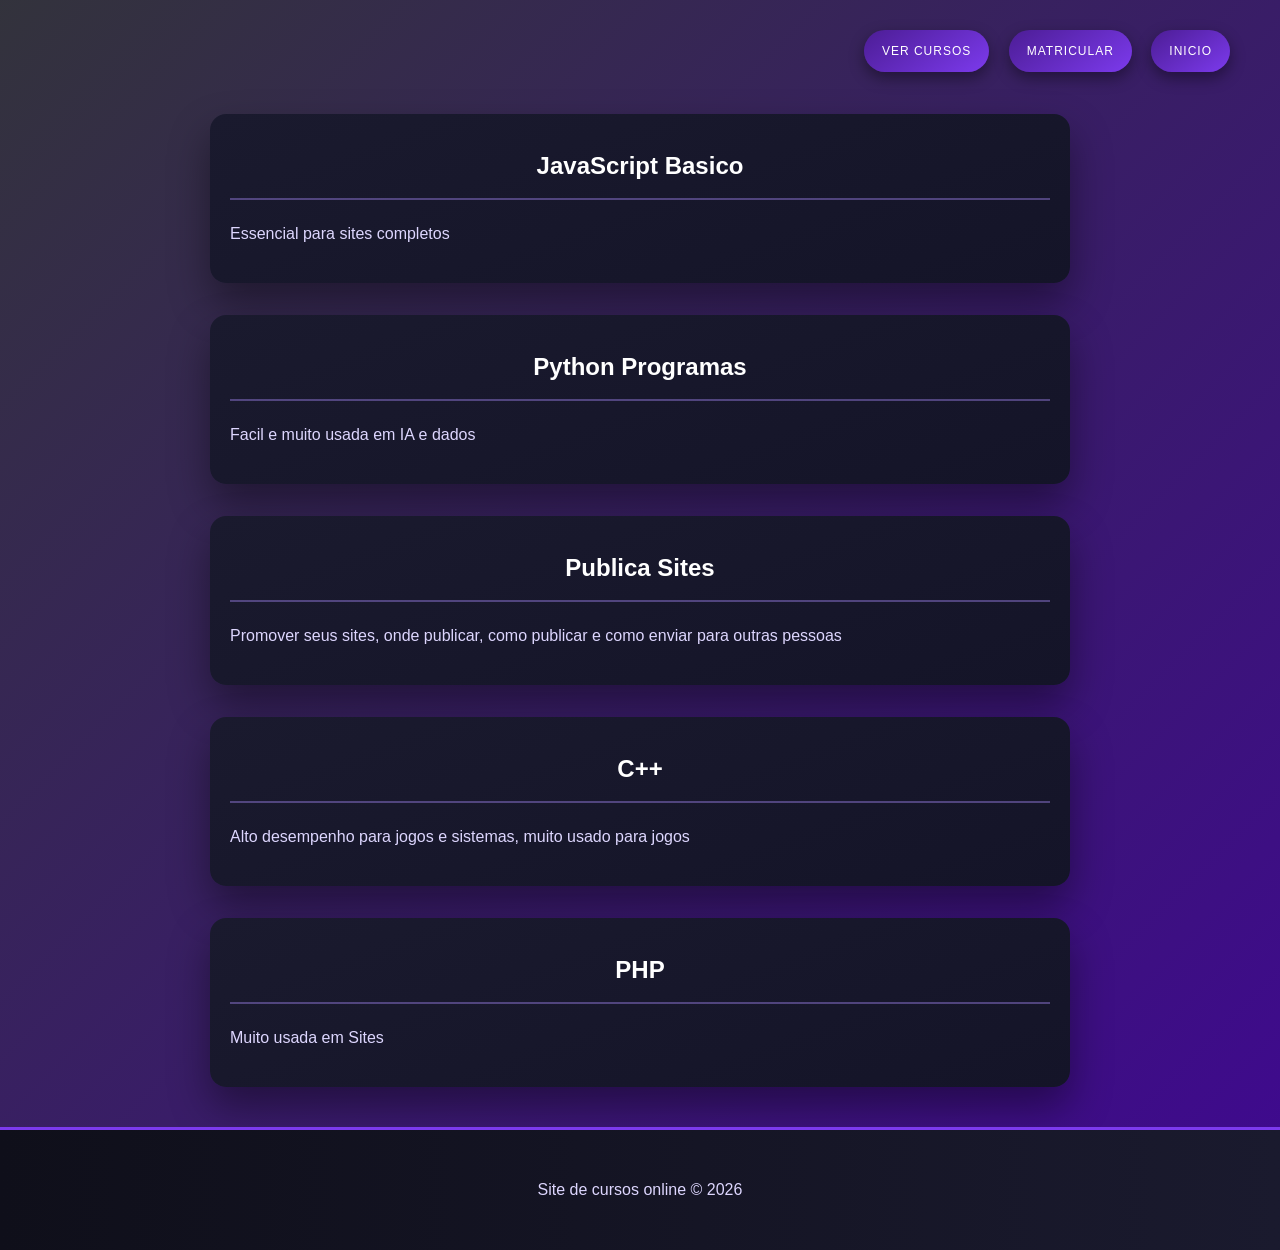
<file: embreve.html>
<!DOCTYPE html>
<html lang="pt-BR">

<head>
    <meta charset="UTF-8">

    <title>Em Breve</title>
    <link rel="stylesheet" href="/styles.css/embreve.css">
</head>

<body>
    <header class="hero">
        <nav>
            <ul>
                <li><a href="pagina.html">Ver cursos</a></li>
                <li><a href="matriculas.html">Matricular</a></li>
                <li><a href="index.html">Inicio</a></li>
            </ul>
        </nav>

    </header>

    <main class="box">
        <section>

            <article>
                <h2>JavaScript Basico</h2>
                <p>
                    Essencial para sites completos
                </p>
            </article>

            <article>
                <h2>Python Programas</h2>
                <p>
                    Facil e muito usada em IA e dados
                </p>
            </article>

            <article>
                <h2>Publica Sites</h2>
                <p>
                    Promover seus sites, onde publicar, como publicar e como enviar para outras pessoas
                </p>
            </article>

            <article>
                <h2>C++</h2>
                <p>
                    Alto desempenho para jogos e sistemas, muito usado para jogos
                </p>
            </article>

            <article>
                <h2>PHP</h2>
                <p>
                    Muito usada em Sites
                </p>
            </article>

    </main>

    <footer class="footer">
        <p>
            Site de cursos online © 2026
        </p>
    </footer>

</body>

</html>
</file>
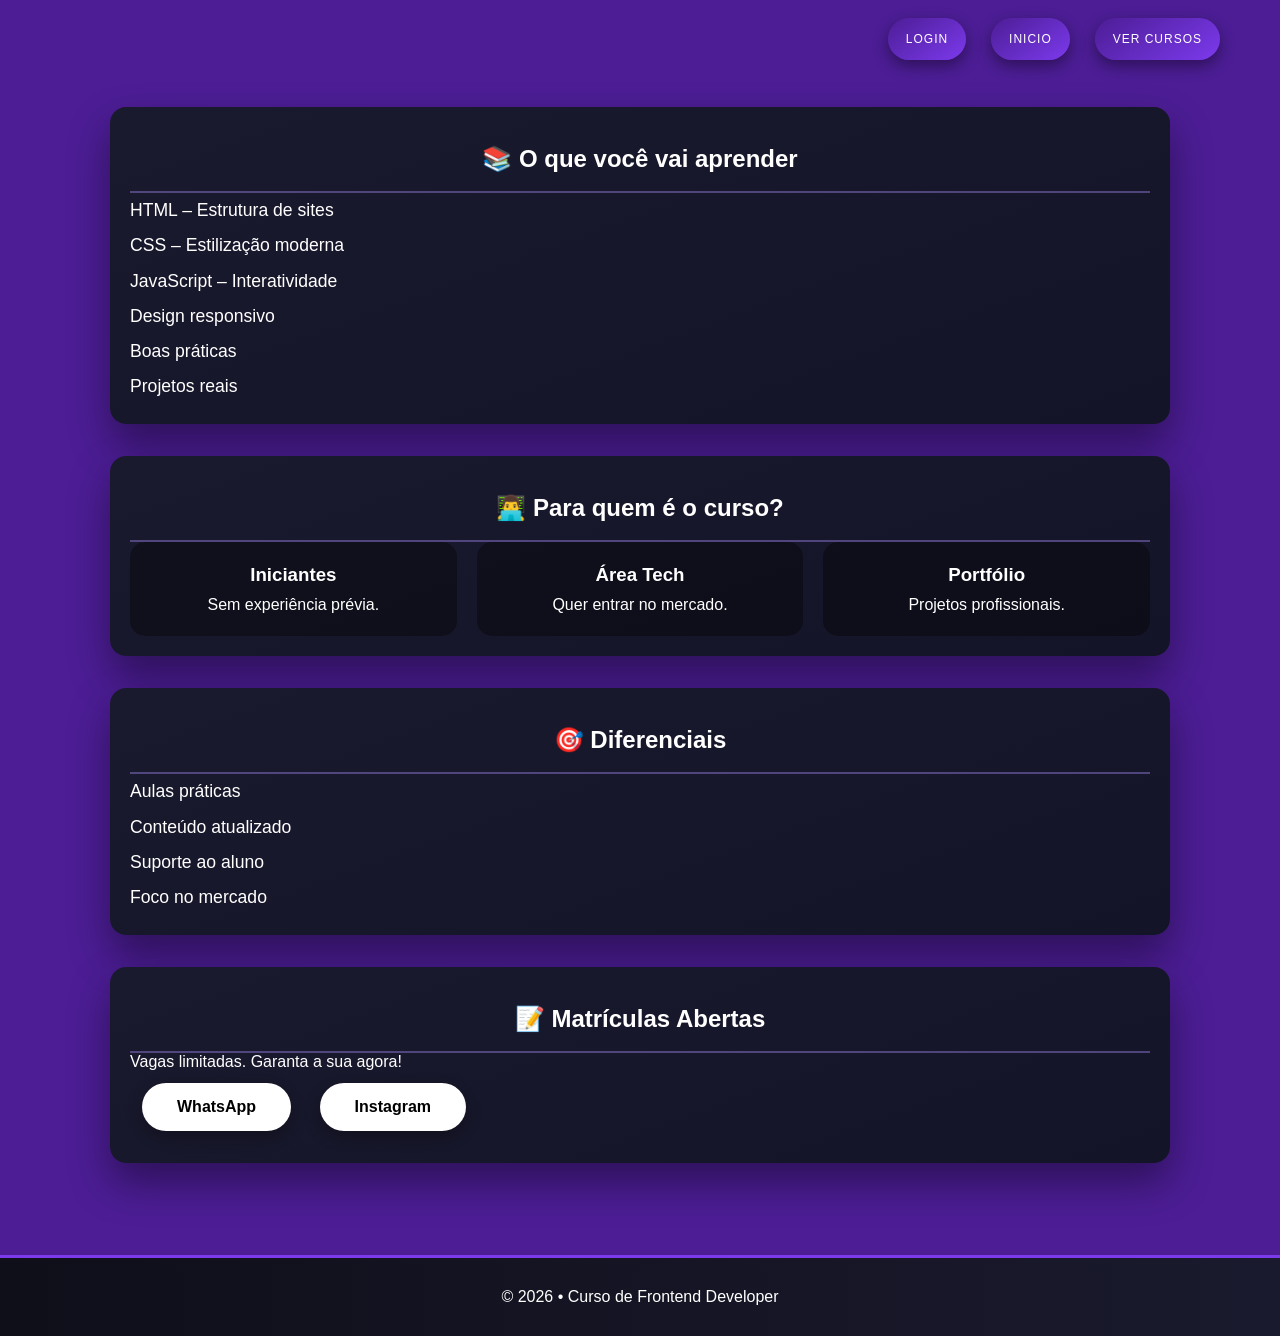
<file: matriculas.html>
<!DOCTYPE html>
<html lang="pt-BR">

<head>
    <meta charset="UTF-8">
    <title>Curso de Frontend - Matrículas</title>
    <link rel="stylesheet" href="/styles.css/stylemtcls.css">
</head>

<body>

    <header class="hero">

        <nav>
            <ul>
                <li><a href="paginalogin.html">Login</a></li>
                <li><a href="index.html">Inicio</a></li>
                <li><a href="pagina.html">Ver Cursos</a></li>
            </ul>
        </nav>
        
    </header>

    <main>

        <section>
            <h2>📚 O que você vai aprender</h2>
            <ul>
                <li>HTML – Estrutura de sites</li>
                <li>CSS – Estilização moderna</li>
                <li>JavaScript – Interatividade</li>
                <li>Design responsivo</li>
                <li>Boas práticas</li>
                <li>Projetos reais</li>
            </ul>
        </section>

        <section>
            <h2>👨‍💻 Para quem é o curso?</h2>
            <div class="cards">
                <div class="card">
                    <h3>Iniciantes</h3>
                    <p>Sem experiência prévia.</p>
                </div>
                <div class="card">
                    <h3>Área Tech</h3>
                    <p>Quer entrar no mercado.</p>
                </div>
                <div class="card">
                    <h3>Portfólio</h3>
                    <p>Projetos profissionais.</p>
                </div>
            </div>
        </section>

        <section>
            <h2>🎯 Diferenciais</h2>
            <ul>
                <li>Aulas práticas</li>
                <li>Conteúdo atualizado</li>
                <li>Suporte ao aluno</li>
                <li>Foco no mercado</li>
            </ul>
        </section>

        <section>
            <h2>📝 Matrículas Abertas</h2>
            <p>Vagas limitadas. Garanta a sua agora!</p>

            <a class="cta" href="https://wa.me/5527992051604" target="_blank">WhatsApp</a>
            <a class="cta" href="https://instagram.com/57dumbo" target="_blank">Instagram</a>
        </section>

    </main>

    <footer>
        © 2026 • Curso de Frontend Developer
    </footer>

</body>

</html>
</file>
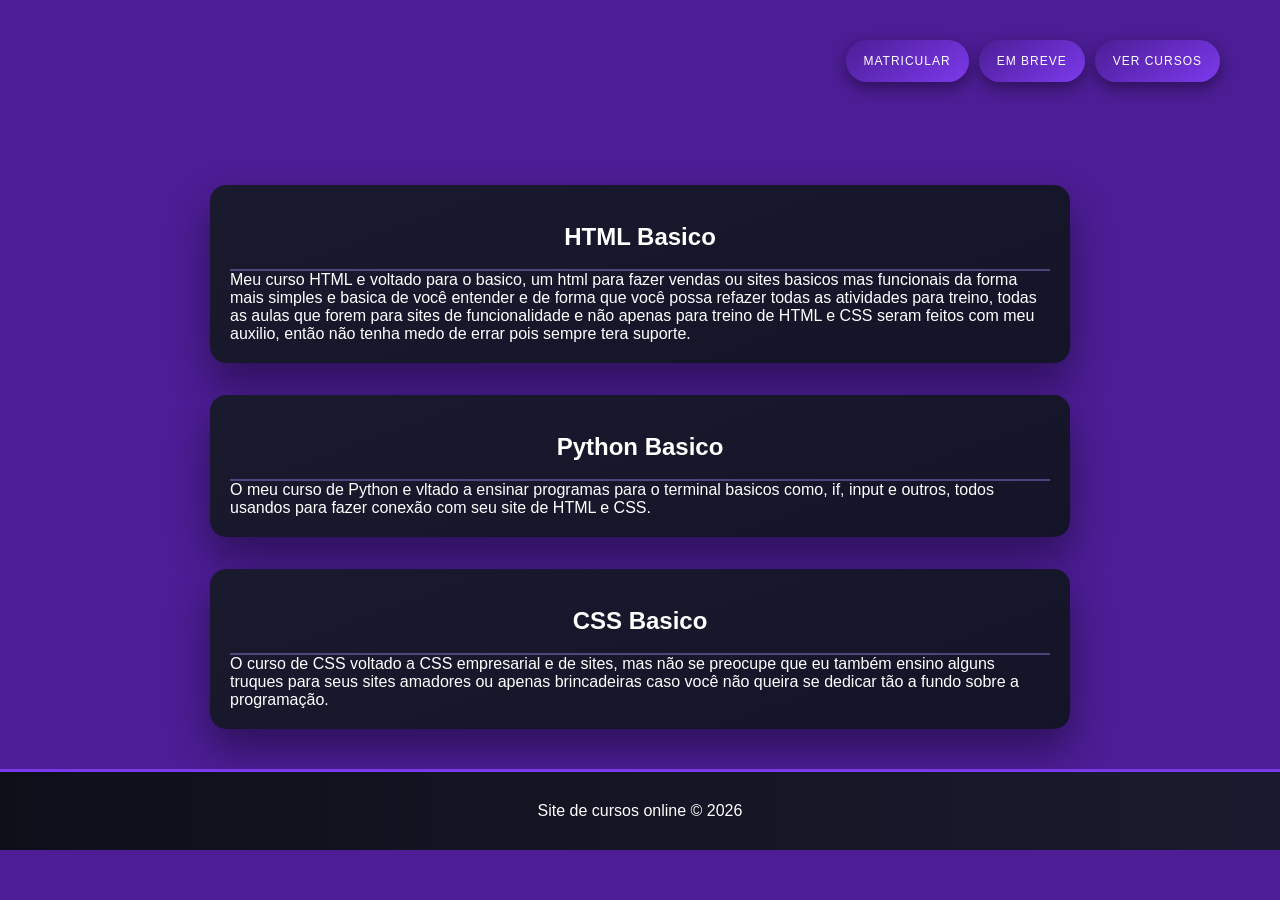
<file: pagina.html>
<!DOCTYPE html>
<html lang="pt-BR">

<head>
    <meta charset="UTF-8">
    <title>Pagina Cursos</title>
    <link rel="stylesheet" href="/styles.css/stylepagina.css">
</head>

<body>

    <header class="hero">
        <nav>
            <ul>
                <li><a href="matriculas.html">Matricular</a></li>
                <li><a href="embreve.html">Em Breve</a></li>
                <li><a href="index.html">Ver Cursos</a></li>
            </ul>
        </nav>

    </header>

    <main class="main">
        <section>

            <article>
                <h2>HTML Basico</h2>
                <p>
                    Meu curso HTML e voltado para o basico, um html para fazer vendas ou sites basicos mas funcionais da
                    forma mais simples e basica de você entender e de forma que você possa refazer todas as atividades
                    para treino, todas as aulas que forem para sites de funcionalidade e não apenas para treino de HTML
                    e CSS seram feitos com meu auxilio, então não tenha medo de errar pois sempre tera suporte.
                </p>
            </article>

            <article>
                <h2>Python Basico</h2>
                <p>
                    O meu curso de Python e vltado a ensinar programas para o terminal basicos como, if, input e outros,
                    todos usandos para fazer conexão com seu site de HTML e CSS.
                </p>
            </article>

            <article>
                <h2>CSS Basico</h2>
                <p>
                    O curso de CSS voltado a CSS empresarial e de sites, mas não se preocupe que eu também ensino alguns
                    truques para seus sites amadores ou apenas brincadeiras caso você não queira se dedicar tão a fundo
                    sobre a programação.

                </p>
            </article>

        </section>

        <footer class="cabecalho">
            Site de cursos online © 2026
        </footer>

</body>

</html>
</file>
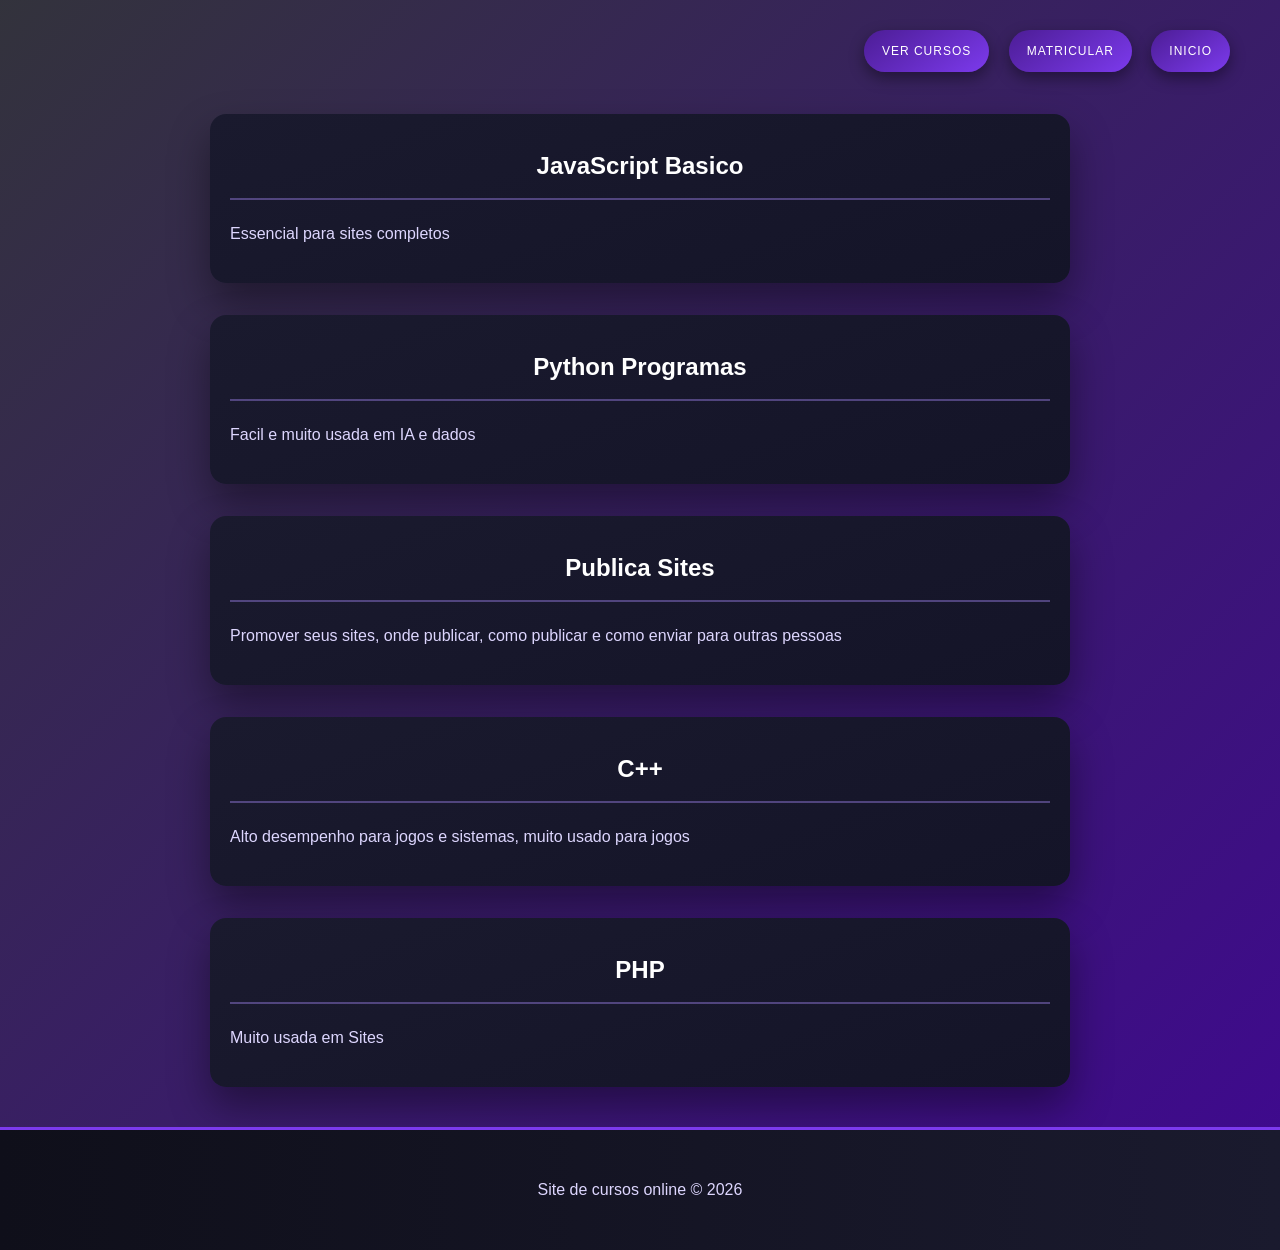
<file: templates/embreve.html>
<!DOCTYPE html>
<html lang="pt-BR">

<head>
    <meta charset="UTF-8">

    <title>Em Breve</title>
    <link rel="stylesheet" href="/static/embreve.css">
</head>

<body>
    <header class="hero">
        <nav>
            <ul>
                <li><a href="pagina.html">Ver cursos</a></li>
                <li><a href="matriculas.html">Matricular</a></li>
                <li><a href="index.html">Inicio</a></li>
            </ul>
        </nav>

    </header>

    <main class="box">
        <section>

            <article>
                <h2>JavaScript Basico</h2>
                <p>
                    Essencial para sites completos
                </p>
            </article>

            <article>
                <h2>Python Programas</h2>
                <p>
                    Facil e muito usada em IA e dados
                </p>
            </article>

            <article>
                <h2>Publica Sites</h2>
                <p>
                    Promover seus sites, onde publicar, como publicar e como enviar para outras pessoas
                </p>
            </article>

            <article>
                <h2>C++</h2>
                <p>
                    Alto desempenho para jogos e sistemas, muito usado para jogos
                </p>
            </article>

            <article>
                <h2>PHP</h2>
                <p>
                    Muito usada em Sites
                </p>
            </article>

    </main>

    <footer class="footer">
        <p>
            Site de cursos online © 2026
        </p>
    </footer>

</body>

</html>
</file>
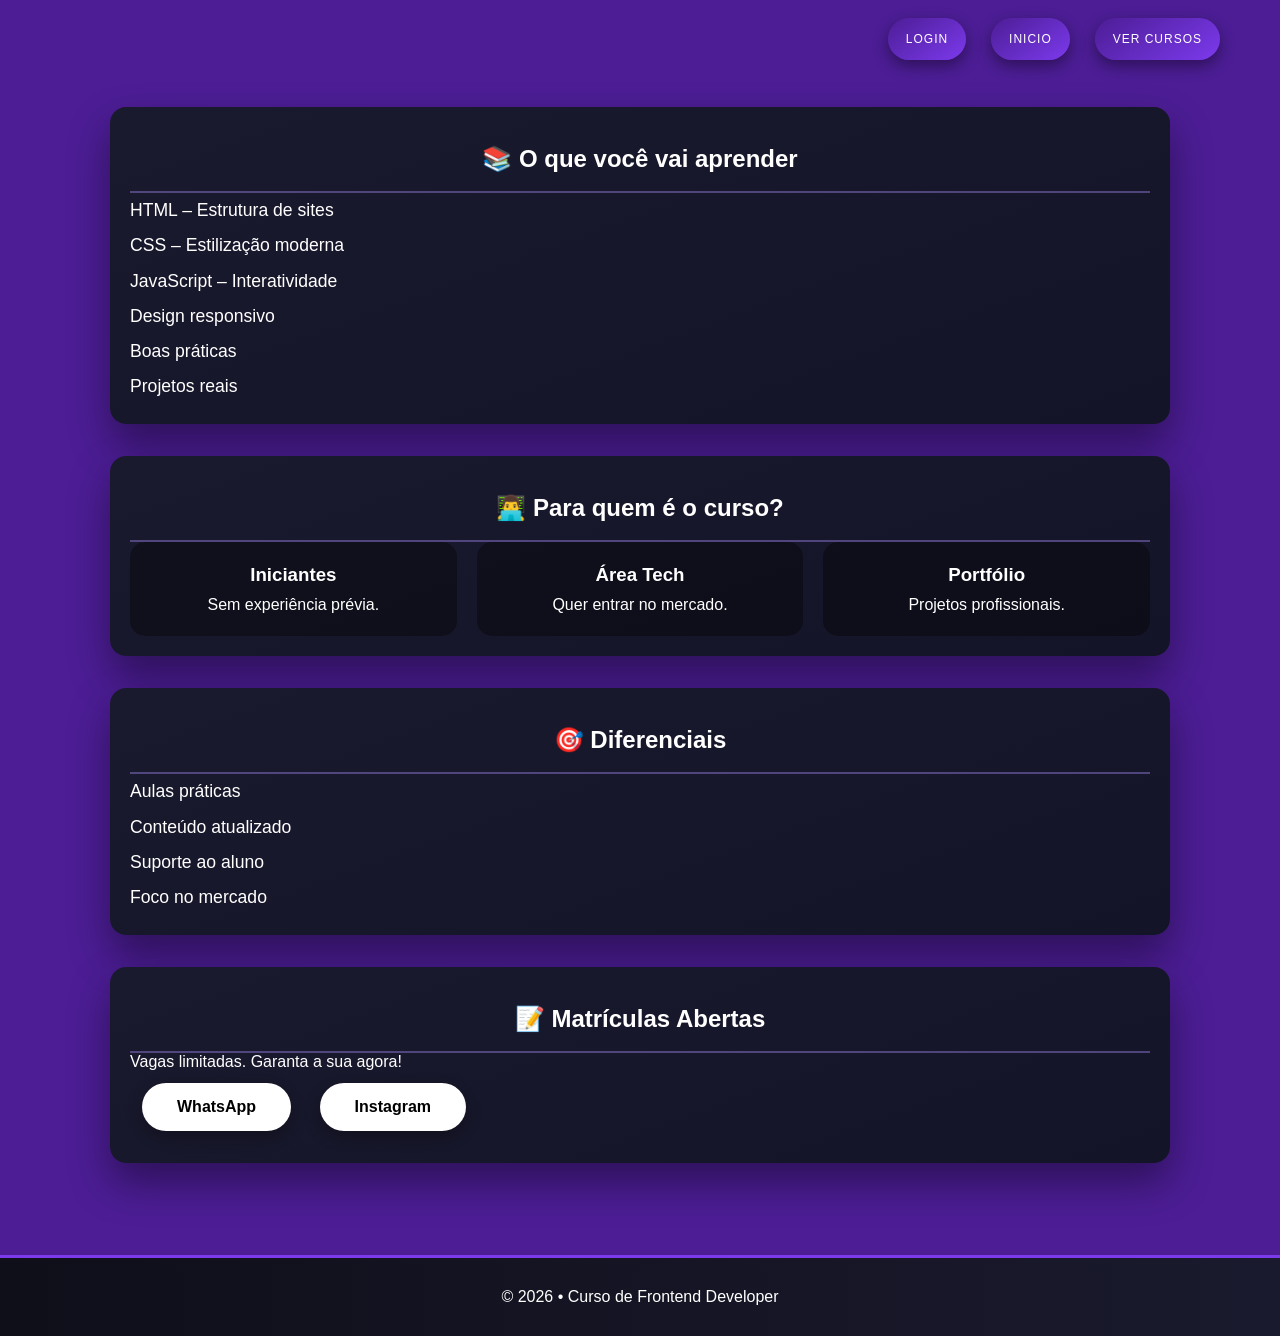
<file: templates/matriculas.html>
<!DOCTYPE html>
<html lang="pt-BR">

<head>
    <meta charset="UTF-8">
    <title>Curso de Frontend - Matrículas</title>
    <link rel="stylesheet" href="/static/stylemtcls.css">
</head>

<body>

    <header class="hero">

        <nav>
            <ul>
                <li><a href="paginalogin.html">Login</a></li>
                <li><a href="index.html">Inicio</a></li>
                <li><a href="pagina.html">Ver Cursos</a></li>
            </ul>
        </nav>
        
    </header>

    <main>

        <section>
            <h2>📚 O que você vai aprender</h2>
            <ul>
                <li>HTML – Estrutura de sites</li>
                <li>CSS – Estilização moderna</li>
                <li>JavaScript – Interatividade</li>
                <li>Design responsivo</li>
                <li>Boas práticas</li>
                <li>Projetos reais</li>
            </ul>
        </section>

        <section>
            <h2>👨‍💻 Para quem é o curso?</h2>
            <div class="cards">
                <div class="card">
                    <h3>Iniciantes</h3>
                    <p>Sem experiência prévia.</p>
                </div>
                <div class="card">
                    <h3>Área Tech</h3>
                    <p>Quer entrar no mercado.</p>
                </div>
                <div class="card">
                    <h3>Portfólio</h3>
                    <p>Projetos profissionais.</p>
                </div>
            </div>
        </section>

        <section>
            <h2>🎯 Diferenciais</h2>
            <ul>
                <li>Aulas práticas</li>
                <li>Conteúdo atualizado</li>
                <li>Suporte ao aluno</li>
                <li>Foco no mercado</li>
            </ul>
        </section>

        <section>
            <h2>📝 Matrículas Abertas</h2>
            <p>Vagas limitadas. Garanta a sua agora!</p>

            <a class="cta" href="https://wa.me/5527992051604" target="_blank">WhatsApp</a>
            <a class="cta" href="https://instagram.com/57dumbo" target="_blank">Instagram</a>
        </section>

    </main>

    <footer>
        © 2026 • Curso de Frontend Developer
    </footer>

</body>

</html>
</file>
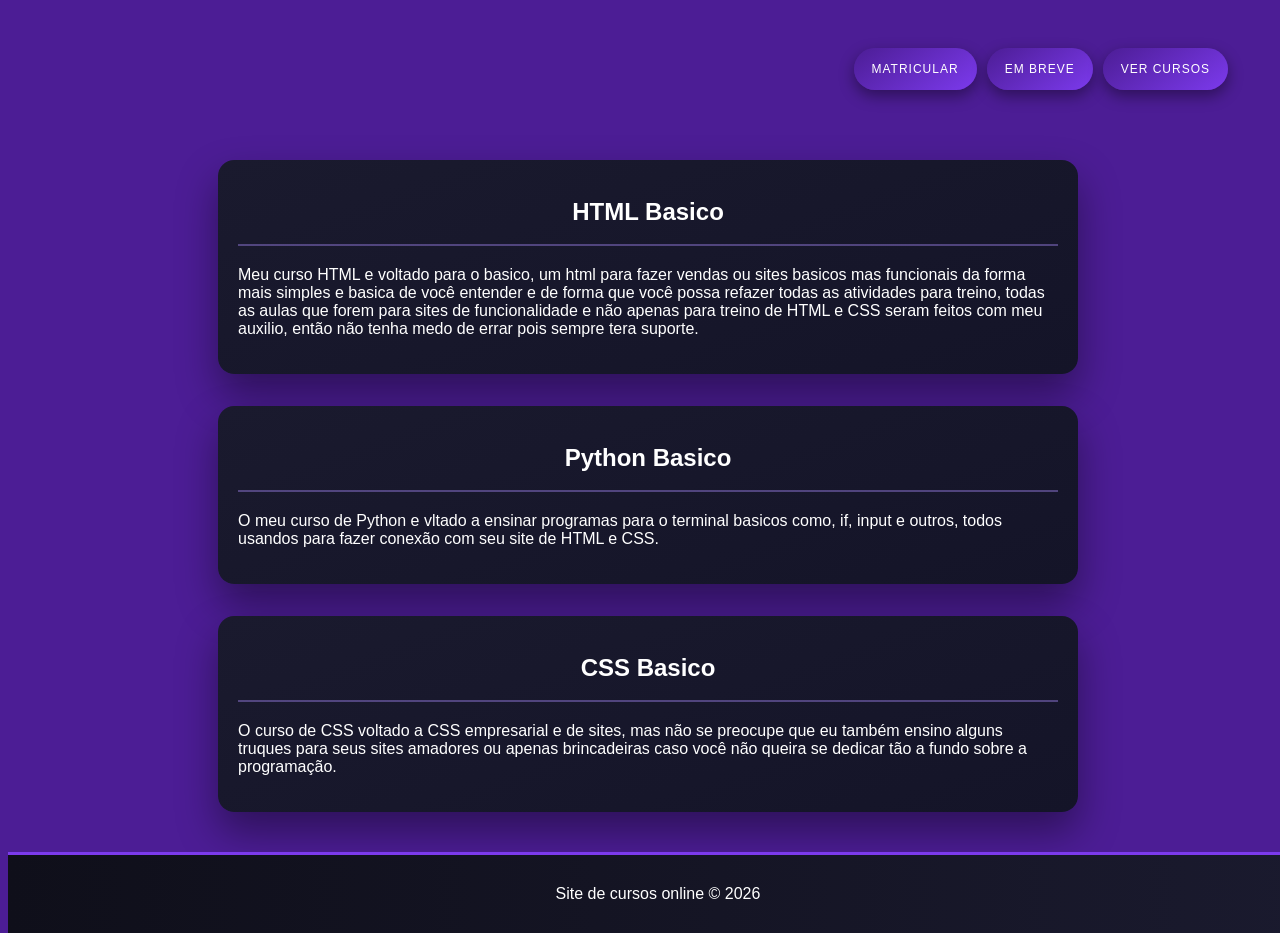
<file: templates/pagina.html>
<!DOCTYPE html>
<html lang="pt-BR">

<head>
    <meta charset="UTF-8">
    <title>Pagina Cursos</title>
    <link rel="stylesheet" href="/static/stylepagina.css">
</head>

<body>

    <header class="hero">
        <nav>
            <ul>
                <li><a href="matriculas.html">Matricular</a></li>
                <li><a href="embreve.html">Em Breve</a></li>
                <li><a href="index.html">Ver Cursos</a></li>
            </ul>
        </nav>

    </header>

    <main class="main">
        <section>

            <article>
                <h2>HTML Basico</h2>
                <p>
                    Meu curso HTML e voltado para o basico, um html para fazer vendas ou sites basicos mas funcionais da
                    forma mais simples e basica de você entender e de forma que você possa refazer todas as atividades
                    para treino, todas as aulas que forem para sites de funcionalidade e não apenas para treino de HTML
                    e CSS seram feitos com meu auxilio, então não tenha medo de errar pois sempre tera suporte.
                </p>
            </article>

            <article>
                <h2>Python Basico</h2>
                <p>
                    O meu curso de Python e vltado a ensinar programas para o terminal basicos como, if, input e outros,
                    todos usandos para fazer conexão com seu site de HTML e CSS.
                </p>
            </article>

            <article>
                <h2>CSS Basico</h2>
                <p>
                    O curso de CSS voltado a CSS empresarial e de sites, mas não se preocupe que eu também ensino alguns
                    truques para seus sites amadores ou apenas brincadeiras caso você não queira se dedicar tão a fundo
                    sobre a programação.

                </p>
            </article>

        </section>

        <footer class="cabecalho">
            Site de cursos online © 2026
        </footer>

</body>

</html>
</file>
<file: styles.css/embreve.css>
/* ===== CONFIGURAÇÃO GLOBAL ===== */
* {
  box-sizing: border-box;
}

body {
  margin: 0;
  font-family: Arial, Helvetica, sans-serif;
  transition: background 0.6s ease, color 0.6s ease;

  background: linear-gradient(135deg,
      #0f0f1ad9,
      #3f0891,
      #33037c,
      #6400b6);

  background-size: 300% 300%;
  animation: fundoAnimado 8s ease infinite;
}

/* ===== BOTÃO PRINCIPAL ===== */
.hero {

  background-size: cover;
  background-position: center;
}

.hero nav ul {
  margin: 20px 40px 0 0;
  padding: 10px 10px;
  text-align: right;
}

.hero nav li {
  display: inline-block;
  list-style: none;
  margin-left: 15px;
}

.hero nav a {
  background: linear-gradient(145deg, #4c1d95, #7c3aed);
  padding: 14px 18px;
  color: #fff;
  text-decoration: none;
  text-transform: uppercase;
  font-size: 12px;
  letter-spacing: 1px;
  border-radius: 30px;

  transition: all 0.3s ease;
  box-shadow: 0 6px 15px rgba(0, 0, 0, 0.4);


  display: inline-block;
  white-space: nowrap;
  /* impede deformar */

}

.hero nav a:hover {
  transform: translateY(-4px) scale(1.05);
  box-shadow: 0 10px 25px rgba(124, 58, 237, 0.6);
}


/* ===== BOTÃO OUTLINE ===== */
.hero.outline {
  background: transparent;
  color: #a78bfa;
  border: 2px solid #6400b6;
  box-shadow: none;
}

.hero.outline:hover {
  background: #6400b6;
  color: #ffffff;
  box-shadow: 0 10px 25px rgba(100, 0, 182, 0.45);
}

/* ===== CAIXAS ===== */
main {
  width: 90%;
  max-width: 860px;
  margin: auto;
}

/* ----- Artigos ----- */
article {
  background: linear-gradient(160deg, #1a1a2e, #141428);
  padding: 20px;
  margin: 32px 0;
  border-radius: 16px;
  box-shadow: 0 20px 40px rgba(0, 0, 0, 0.4);
  animation: fadeUp 0.8s ease forwards;
}

article h2 {
  border-bottom: 2px solid rgba(167, 139, 250, 0.4);
  background-color: transparent;
  padding: 18px;
  margin-top: 0;
  text-align: center;
  color: white;
}

/* ===== PARÁGRAFOS ===== */
p {
  text-align: left;
  color: #ddd6fe;
  font-size: 16px;
  line-height: 1.7;

  animation: fadeText 0.8s ease forwards;
}

/* ===== FOOTER ===== */
.footer {

  background: linear-gradient(90deg, #0f0f1a, #1a1a2e);
  color: #ffffff;

  display: flex;
  justify-content: center;
  /* centraliza horizontal */
  align-items: center;
  /* centraliza vertical */

  text-align: center;
  padding: 30px 10px;
  margin-top: 40px;
  border-top: 3px solid #7c3aed;
}


/* ===== ANIMAÇÕES ===== */

@keyframes fadeMain {
  from {
    opacity: 0;
    transform: translateY(30px);
  }

  to {
    opacity: 1;
    transform: translateY(0);
  }
}

@keyframes fadeText {
  from {
    opacity: 0;
    transform: translateY(10px);
  }

  to {
    opacity: 1;
    transform: translateY(0);
  }
}

@keyframes fundoAnimado {
  0% {
    background-position: 0% 50%;
  }

  50% {
    background-position: 100% 50%;
  }

  100% {
    background-position: 0% 50%;
  }
}

/* ===== RESPONSIVIDADE ===== */

/* Tablets */
@media (max-width: 1024px) {

  article {
    width: 95%;
  }

  .footer {
    padding: 25px 15px;
  }

}

/* Celulares */
@media (max-width: 768px) {

  body {
    font-size: 15px;
  }

  article {
    width: 95%;
    padding: 15px;
  }

  article h2 {
    font-size: 18px;
  }

  p {
    font-size: 15px;
  }

}

/* Celulares pequenos */
@media (max-width: 480px) {

  body {
    font-size: 14px;
  }

  article {
    width: 98%;
    margin: 15px auto;
  }

  article h2 {
    font-size: 16px;
  }

  p {
    font-size: 14px;
  }

}
</file>
<file: styles.css/stylemtcls.css>
:root {
    --principal: #ffffff;
    --fundo1: #47026e;
    --fundo2: #471f88;
    --fundo3: #39035e;
}

* {
    margin: 0;
    padding: 0;
    box-sizing: border-box;
    font-family: Arial, Helvetica, sans-serif;
}

body {
    color: #ffffff;
    background-color: #4c1d95;
}

/* ===== MENU ===== */
.hero nav ul {
    margin: 20px 60px 0 0;
    padding: 0;
    text-align: right;
}

.hero nav li {
    display: inline-block;
    list-style: none;
    margin-left: 20px;
}

.hero nav a {
    background: linear-gradient(145deg, #4c1d95, #7c3aed);
    padding: 14px 18px;
    color: #fff;
    text-decoration: none;
    text-transform: uppercase;
    font-size: 12px;
    letter-spacing: 1px;
    border-radius: 30px;

    transition: all 0.3s ease;
    box-shadow: 0 6px 15px rgba(0, 0, 0, 0.40);
}

.hero nav a:hover {
    transform: translateY(-4px) scale(1.08);
    box-shadow: 0 12px 30px rgba(167, 139, 250, 0.6);
}

main {
    max-width: 1100px;
    margin: auto;
    padding: 20px;
}

section {
    background: linear-gradient(160deg, #1a1a2e, #141428);
    padding: 20px;
    margin: 32px 0;
    border-radius: 16px;
    box-shadow: 0 20px 40px rgba(0, 0, 0, 0.4);
    animation: fadeUp 0.8s ease forwards;
}

section h2 {
    border-bottom: 2px solid rgba(167, 139, 250, 0.4);
    background-color: transparent;
    padding: 18px;
    margin-top: 0;
    text-align: center;
    color: white;
}


ul {
    list-style: none;
    line-height: 2;
    font-size: clamp(1rem, 3vw, 1.1rem);
}

/* ===== CARDS ===== */
.cards {
    display: grid;
    grid-template-columns: repeat(auto-fit, minmax(230px, 1fr));
    gap: 20px;
}

.card {
    background: rgba(0, 0, 0, 0.35);
    padding: 22px;
    border-radius: 15px;
    text-align: center;
}

.card h3 {
    color: var(--principal);
    margin-bottom: 10px;
}

/* ===== BOTÕES CTA (CORRIGIDO) ===== */
.cta {
    display: inline-block;
    margin: 12px;
    padding: 15px 35px;
    border-radius: 40px;
    text-decoration: none;
    font-weight: bold;
    color: #000;
    background: #fff;

    transition: all 0.3s ease;
    box-shadow: 0 6px 15px rgba(0,0,0,0.3);
}

/* ✅ animação só no hover */
.cta:hover {
    transform: translateY(-5px) scale(1.08);
    box-shadow: 0 12px 30px rgba(167, 139, 250, 0.6);
}

/* ===== FOOTER ===== */
footer {
    background: linear-gradient(90deg, #0f0f1a, #1a1a2e);
    text-align: center;
    padding: 30px 10px;
    margin-top: 40px;
    border-top: 3px solid #7c3aed;
}
</file>
<file: styles.css/stylepagina.css>
/* ===== CONFIGURAÇÃO GLOBAL ===== */
* {
  box-sizing: border-box;
  margin: 0;
  padding: 0;
}

html,
body {
  height: 100%;
}

body {
  font-family: Arial, Helvetica, sans-serif;
  color: #ffffff;
  background-color: #4c1d95;

  display: flex;
  flex-direction: column;
  width: 100%;
}

/* ===== HERO ===== */
.hero {
  background-color: #4c1d95;
  min-height: 100px;
  background-size: cover;
  background-position: center;
  padding: 10px;
}

.hero nav ul {
  margin: 20px 40px 0 0;
  padding: 10px;
  text-align: right;

  display: flex;
  justify-content: flex-end;
  flex-wrap: wrap;
  /* evita quebrar layout */
  gap: 10px;
}

.hero nav li {
  list-style: none;
}

.hero nav a {
  background: linear-gradient(145deg, #4c1d95, #7c3aed);
  padding: 14px 18px;
  color: #fff;
  text-decoration: none;
  text-transform: uppercase;
  font-size: 12px;
  letter-spacing: 1px;
  border-radius: 30px;
  display: inline-block;
  white-space: nowrap;
  transition: all 0.3s ease;
  box-shadow: 0 6px 15px rgba(0, 0, 0, 0.4);
}

.hero nav a:hover {
  transform: translateY(-4px) scale(1.05);
  box-shadow: 0 10px 25px rgba(124, 58, 237, 0.6);
}

/* ===== MAIN ===== */

main {
  width: 90%;
  max-width: 860px;
  margin: auto;
}

/* ----- Artigos ----- */
article {
  background: linear-gradient(160deg, #1a1a2e, #141428);
  padding: 20px;
  margin: 32px 0;
  border-radius: 16px;
  box-shadow: 0 20px 40px rgba(0, 0, 0, 0.4);
  animation: fadeUp 0.8s ease forwards;
}

article h2 {
  border-bottom: 2px solid rgba(167, 139, 250, 0.4);
  background-color: transparent;
  padding: 18px;
  margin-top: 0;
  text-align: center;
  color: white;
}

/* ===== LINKS ===== */
a {
  transition: all 0.3s ease;
}

a:hover {
  transform: scale(1.05);
}

/* ===== FOOTER ===== */
footer {

  background: linear-gradient(90deg, #0f0f1a, #1a1a2e);
  color: #ffffff;

  display: flex;
  justify-content: center;
  align-items: center;
  text-align: center;
  padding: 30px 10px;
  margin-top: 40px;
  border-top: 3px solid #7c3aed;
  width: 100vw;
  margin-left: calc(-50vw + 50%);
}


/* ===== ANIMAÇÕES ===== */

@keyframes fadeMain {
  from {
    opacity: 0;
    transform: translateY(30px);
  }

  to {
    opacity: 1;
    transform: translateY(0);
  }
}

@keyframes fadeText {
  from {
    opacity: 0;
    transform: translateY(10px);
  }

  to {
    opacity: 1;
    transform: translateY(0);
  }
}

@keyframes fundoAnimado {
  0% {
    background-position: 0% 50%;
  }

  50% {
    background-position: 100% 50%;
  }

  100% {
    background-position: 0% 50%;
  }
}

/* ===== RESPONSIVIDADE ===== */

/* Tablets */
@media (max-width: 1024px) {

  main {
    width: 92%;
  }

  article {
    width: 100%;
    margin: 25px 0;
  }

  footer {
    padding: 25px 15px;
  }

}

/* Celulares */
@media (max-width: 768px) {

  body {
    font-size: 15px;
  }

  .hero {
    padding: 15px 10px;
  }

  .hero nav ul {

    margin: 10px 0;

    justify-content: center;

    gap: 12px;

    padding: 0;
  }

  .hero nav a {

    padding: 12px 16px;

    font-size: 11px;

    border-radius: 20px;
  }

  main {
    width: 94%;
  }

  article {

    width: 100%;

    padding: 18px;

    margin: 20px 0;

    border-radius: 14px;
  }

  article h2 {

    font-size: 20px;

    padding: 14px;
  }

  p {

    font-size: 15px;

    line-height: 1.7;
  }

  footer {

    padding: 25px 15px;

    text-align: center;
  }

}

/* Celulares pequenos */
@media (max-width: 480px) {

  body {
    font-size: 14px;
  }

  .hero nav ul {

    flex-direction: column;

    align-items: center;

    gap: 10px;
  }

  .hero nav a {

    width: 100%;

    max-width: 240px;

    text-align: center;

    font-size: 11px;

    padding: 12px;
  }

  main {
    width: 96%;
  }

  article {

    width: 100%;

    margin: 15px 0;

    padding: 15px;
  }

  article h2 {

    font-size: 17px;

    padding: 12px;

    line-height: 1.4;
  }

  p {

    font-size: 14px;

    line-height: 1.6;
  }

  footer {

    font-size: 13px;

    padding: 20px 12px;
  }

}
</file>
<file: static/embreve.css>
/* ===== CONFIGURAÇÃO GLOBAL ===== */
* {
  box-sizing: border-box;
}

body {
  margin: 0;
  font-family: Arial, Helvetica, sans-serif;
  transition: background 0.6s ease, color 0.6s ease;

  background: linear-gradient(135deg,
      #0f0f1ad9,
      #3f0891,
      #33037c,
      #6400b6);

  background-size: 300% 300%;
  animation: fundoAnimado 8s ease infinite;
}

/* ===== BOTÃO PRINCIPAL ===== */
.hero {

  background-size: cover;
  background-position: center;
}

.hero nav ul {
  margin: 20px 40px 0 0;
  padding: 10px 10px;
  text-align: right;
}

.hero nav li {
  display: inline-block;
  list-style: none;
  margin-left: 15px;
}

.hero nav a {
  background: linear-gradient(145deg, #4c1d95, #7c3aed);
  padding: 14px 18px;
  color: #fff;
  text-decoration: none;
  text-transform: uppercase;
  font-size: 12px;
  letter-spacing: 1px;
  border-radius: 30px;

  transition: all 0.3s ease;
  box-shadow: 0 6px 15px rgba(0, 0, 0, 0.4);


  display: inline-block;
  white-space: nowrap;
  /* impede deformar */

}

.hero nav a:hover {
  transform: translateY(-4px) scale(1.05);
  box-shadow: 0 10px 25px rgba(124, 58, 237, 0.6);
}


/* ===== BOTÃO OUTLINE ===== */
.hero.outline {
  background: transparent;
  color: #a78bfa;
  border: 2px solid #6400b6;
  box-shadow: none;
}

.hero.outline:hover {
  background: #6400b6;
  color: #ffffff;
  box-shadow: 0 10px 25px rgba(100, 0, 182, 0.45);
}

/* ===== CAIXAS ===== */
main {
  width: 90%;
  max-width: 860px;
  margin: auto;
}

/* ----- Artigos ----- */
article {
  background: linear-gradient(160deg, #1a1a2e, #141428);
  padding: 20px;
  margin: 32px 0;
  border-radius: 16px;
  box-shadow: 0 20px 40px rgba(0, 0, 0, 0.4);
  animation: fadeUp 0.8s ease forwards;
}

article h2 {
  border-bottom: 2px solid rgba(167, 139, 250, 0.4);
  background-color: transparent;
  padding: 18px;
  margin-top: 0;
  text-align: center;
  color: white;
}

/* ===== PARÁGRAFOS ===== */
p {
  text-align: left;
  color: #ddd6fe;
  font-size: 16px;
  line-height: 1.7;

  animation: fadeText 0.8s ease forwards;
}

/* ===== FOOTER ===== */
.footer {

  background: linear-gradient(90deg, #0f0f1a, #1a1a2e);
  color: #ffffff;

  display: flex;
  justify-content: center;
  /* centraliza horizontal */
  align-items: center;
  /* centraliza vertical */

  text-align: center;
  padding: 30px 10px;
  margin-top: 40px;
  border-top: 3px solid #7c3aed;
}


/* ===== ANIMAÇÕES ===== */

@keyframes fadeMain {
  from {
    opacity: 0;
    transform: translateY(30px);
  }

  to {
    opacity: 1;
    transform: translateY(0);
  }
}

@keyframes fadeText {
  from {
    opacity: 0;
    transform: translateY(10px);
  }

  to {
    opacity: 1;
    transform: translateY(0);
  }
}

@keyframes fundoAnimado {
  0% {
    background-position: 0% 50%;
  }

  50% {
    background-position: 100% 50%;
  }

  100% {
    background-position: 0% 50%;
  }
}

/* ===== RESPONSIVIDADE ===== */

/* Tablets */
@media (max-width: 1024px) {

  article {
    width: 95%;
  }

  .footer {
    padding: 25px 15px;
  }

}

/* Celulares */
@media (max-width: 768px) {

  body {
    font-size: 15px;
  }

  article {
    width: 95%;
    padding: 15px;
  }

  article h2 {
    font-size: 18px;
  }

  p {
    font-size: 15px;
  }

}

/* Celulares pequenos */
@media (max-width: 480px) {

  body {
    font-size: 14px;
  }

  article {
    width: 98%;
    margin: 15px auto;
  }

  article h2 {
    font-size: 16px;
  }

  p {
    font-size: 14px;
  }

}
</file>
<file: static/stylemtcls.css>
<<<<<<< HEAD:static/stylemtcls.css
:root {
    --principal: #ffffff;
    --fundo1: #47026e;
    --fundo2: #471f88;
    --fundo3: #39035e;
}

* {
    margin: 0;
    padding: 0;
    box-sizing: border-box;
    font-family: Arial, Helvetica, sans-serif;
}

body {
    color: #ffffff;
    background-color: #4c1d95;
}

/* ===== MENU ===== */
.hero nav ul {
    margin: 20px 60px 0 0;
    padding: 0;
    text-align: right;
}

.hero nav li {
    display: inline-block;
    list-style: none;
    margin-left: 20px;
}

.hero nav a {
    background: linear-gradient(145deg, #4c1d95, #7c3aed);
    padding: 14px 18px;
    color: #fff;
    text-decoration: none;
    text-transform: uppercase;
    font-size: 12px;
    letter-spacing: 1px;
    border-radius: 30px;

    transition: all 0.3s ease;
    box-shadow: 0 6px 15px rgba(0, 0, 0, 0.40);
}

.hero nav a:hover {
    transform: translateY(-4px) scale(1.08);
    box-shadow: 0 12px 30px rgba(167, 139, 250, 0.6);
}

main {
    max-width: 1100px;
    margin: auto;
    padding: 20px;
}

section {
    background: linear-gradient(160deg, #1a1a2e, #141428);
    padding: 20px;
    margin: 32px 0;
    border-radius: 16px;
    box-shadow: 0 20px 40px rgba(0, 0, 0, 0.4);
    animation: fadeUp 0.8s ease forwards;
}

section h2 {
    border-bottom: 2px solid rgba(167, 139, 250, 0.4);
    background-color: transparent;
    padding: 18px;
    margin-top: 0;
    text-align: center;
    color: white;
}


ul {
    list-style: none;
    line-height: 2;
    font-size: clamp(1rem, 3vw, 1.1rem);
}

/* ===== CARDS ===== */
.cards {
    display: grid;
    grid-template-columns: repeat(auto-fit, minmax(230px, 1fr));
    gap: 20px;
}

.card {
    background: rgba(0, 0, 0, 0.35);
    padding: 22px;
    border-radius: 15px;
    text-align: center;
}

.card h3 {
    color: var(--principal);
    margin-bottom: 10px;
}

/* ===== BOTÕES CTA (CORRIGIDO) ===== */
.cta {
    display: inline-block;
    margin: 12px;
    padding: 15px 35px;
    border-radius: 40px;
    text-decoration: none;
    font-weight: bold;
    color: #000;
    background: #fff;

    transition: all 0.3s ease;
    box-shadow: 0 6px 15px rgba(0,0,0,0.3);
}

/* ✅ animação só no hover */
.cta:hover {
    transform: translateY(-5px) scale(1.08);
    box-shadow: 0 12px 30px rgba(167, 139, 250, 0.6);
}

/* ===== FOOTER ===== */
footer {
    background: linear-gradient(90deg, #0f0f1a, #1a1a2e);
    text-align: center;
    padding: 30px 10px;
    margin-top: 40px;
    border-top: 3px solid #7c3aed;
=======
:root {
    --principal: #ffffff;
    --fundo1: #47026e;
    --fundo2: #471f88;
    --fundo3: #39035e;
}

* {
    margin: 0;
    padding: 0;
    box-sizing: border-box;
    font-family: Arial, Helvetica, sans-serif;
}

body {
    color: #ffffff;
    background-color: #4c1d95;
}

/* ===== MENU ===== */
.hero nav ul {
    margin: 20px 60px 0 0;
    padding: 0;
    text-align: right;
}

.hero nav li {
    display: inline-block;
    list-style: none;
    margin-left: 20px;
}

.hero nav a {
    background: linear-gradient(145deg, #4c1d95, #7c3aed);
    padding: 14px 18px;
    color: #fff;
    text-decoration: none;
    text-transform: uppercase;
    font-size: 12px;
    letter-spacing: 1px;
    border-radius: 30px;

    transition: all 0.3s ease;
    box-shadow: 0 6px 15px rgba(0, 0, 0, 0.40);
}

.hero nav a:hover {
    transform: translateY(-4px) scale(1.08);
    box-shadow: 0 12px 30px rgba(167, 139, 250, 0.6);
}

main {
    max-width: 1100px;
    margin: auto;
    padding: 20px;
}

section {
    background: linear-gradient(160deg, #1a1a2e, #141428);
    padding: 20px;
    margin: 32px 0;
    border-radius: 16px;
    box-shadow: 0 20px 40px rgba(0, 0, 0, 0.4);
    animation: fadeUp 0.8s ease forwards;
}

section h2 {
    border-bottom: 2px solid rgba(167, 139, 250, 0.4);
    background-color: transparent;
    padding: 18px;
    margin-top: 0;
    text-align: center;
    color: white;
}


ul {
    list-style: none;
    line-height: 2;
    font-size: clamp(1rem, 3vw, 1.1rem);
}

/* ===== CARDS ===== */
.cards {
    display: grid;
    grid-template-columns: repeat(auto-fit, minmax(230px, 1fr));
    gap: 20px;
}

.card {
    background: rgba(0, 0, 0, 0.35);
    padding: 22px;
    border-radius: 15px;
    text-align: center;
}

.card h3 {
    color: var(--principal);
    margin-bottom: 10px;
}

/* ===== BOTÕES CTA (CORRIGIDO) ===== */
.cta {
    display: inline-block;
    margin: 12px;
    padding: 15px 35px;
    border-radius: 40px;
    text-decoration: none;
    font-weight: bold;
    color: #000;
    background: #fff;

    transition: all 0.3s ease;
    box-shadow: 0 6px 15px rgba(0,0,0,0.3);
}

/* ✅ animação só no hover */
.cta:hover {
    transform: translateY(-5px) scale(1.08);
    box-shadow: 0 12px 30px rgba(167, 139, 250, 0.6);
}

/* ===== FOOTER ===== */
footer {
    background: linear-gradient(90deg, #0f0f1a, #1a1a2e);
    text-align: center;
    padding: 30px 10px;
    margin-top: 40px;
    border-top: 3px solid #7c3aed;
>>>>>>> 0bad3f5b29b0503fd7d8e5c42120a16b71df4630:styles.css/stylemtcls.css
}
</file>
<file: static/stylepagina.css>
<<<<<<< HEAD:static/stylepagina.css
/* ===== CONFIGURAÇÃO GLOBAL ===== */
* {
  box-sizing: border-box;
  margin: 0;
  padding: 0;
}

html,
body {
  height: 100%;
}

body {
  font-family: Arial, Helvetica, sans-serif;
  color: #ffffff;
  background-color: #4c1d95;

  display: flex;
  flex-direction: column;
  width: 100%;
}

/* ===== HERO ===== */
.hero {
  background-color: #4c1d95;
  min-height: 100px;
  background-size: cover;
  background-position: center;
  padding: 10px;
}

.hero nav ul {
  margin: 20px 40px 0 0;
  padding: 10px;
  text-align: right;

  display: flex;
  justify-content: flex-end;
  flex-wrap: wrap;
  /* evita quebrar layout */
  gap: 10px;
}

.hero nav li {
  list-style: none;
}

.hero nav a {
  background: linear-gradient(145deg, #4c1d95, #7c3aed);
  padding: 14px 18px;
  color: #fff;
  text-decoration: none;
  text-transform: uppercase;
  font-size: 12px;
  letter-spacing: 1px;
  border-radius: 30px;
  display: inline-block;
  white-space: nowrap;
  transition: all 0.3s ease;
  box-shadow: 0 6px 15px rgba(0, 0, 0, 0.4);
}

.hero nav a:hover {
  transform: translateY(-4px) scale(1.05);
  box-shadow: 0 10px 25px rgba(124, 58, 237, 0.6);
}

/* ===== MAIN ===== */

main {
  width: 90%;
  max-width: 860px;
  margin: auto;
}

/* ----- Artigos ----- */
article {
  background: linear-gradient(160deg, #1a1a2e, #141428);
  padding: 20px;
  margin: 32px 0;
  border-radius: 16px;
  box-shadow: 0 20px 40px rgba(0, 0, 0, 0.4);
  animation: fadeUp 0.8s ease forwards;
}

article h2 {
  border-bottom: 2px solid rgba(167, 139, 250, 0.4);
  background-color: transparent;
  padding: 18px;
  margin-top: 0;
  text-align: center;
  color: white;
}

/* ===== LINKS ===== */
a {
  transition: all 0.3s ease;
}

a:hover {
  transform: scale(1.05);
}

/* ===== FOOTER ===== */
footer {

  background: linear-gradient(90deg, #0f0f1a, #1a1a2e);
  color: #ffffff;

  display: flex;
  justify-content: center;
  align-items: center;
  text-align: center;
  padding: 30px 10px;
  margin-top: 40px;
  border-top: 3px solid #7c3aed;
  width: 100vw;
  margin-left: calc(-50vw + 50%);
}


/* ===== ANIMAÇÕES ===== */

@keyframes fadeMain {
  from {
    opacity: 0;
    transform: translateY(30px);
  }

  to {
    opacity: 1;
    transform: translateY(0);
  }
}

@keyframes fadeText {
  from {
    opacity: 0;
    transform: translateY(10px);
  }

  to {
    opacity: 1;
    transform: translateY(0);
  }
}

@keyframes fundoAnimado {
  0% {
    background-position: 0% 50%;
  }

  50% {
    background-position: 100% 50%;
  }

  100% {
    background-position: 0% 50%;
  }
}

/* ===== RESPONSIVIDADE ===== */

/* Tablets */
@media (max-width: 1024px) {

  main {
    width: 92%;
  }

  article {
    width: 100%;
    margin: 25px 0;
  }

  footer {
    padding: 25px 15px;
  }

}

/* Celulares */
@media (max-width: 768px) {

  body {
    font-size: 15px;
  }

  .hero {
    padding: 15px 10px;
  }

  .hero nav ul {

    margin: 10px 0;

    justify-content: center;

    gap: 12px;

    padding: 0;
  }

  .hero nav a {

    padding: 12px 16px;

    font-size: 11px;

    border-radius: 20px;
  }

  main {
    width: 94%;
  }

  article {

    width: 100%;

    padding: 18px;

    margin: 20px 0;

    border-radius: 14px;
  }

  article h2 {

    font-size: 20px;

    padding: 14px;
  }

  p {

    font-size: 15px;

    line-height: 1.7;
  }

  footer {

    padding: 25px 15px;

    text-align: center;
  }

}

/* Celulares pequenos */
@media (max-width: 480px) {

  body {
    font-size: 14px;
  }

  .hero nav ul {

    flex-direction: column;

    align-items: center;

    gap: 10px;
  }

  .hero nav a {

    width: 100%;

    max-width: 240px;

    text-align: center;

    font-size: 11px;

    padding: 12px;
  }

  main {
    width: 96%;
  }

  article {

    width: 100%;

    margin: 15px 0;

    padding: 15px;
  }

  article h2 {

    font-size: 17px;

    padding: 12px;

    line-height: 1.4;
  }

  p {

    font-size: 14px;

    line-height: 1.6;
  }

  footer {

    font-size: 13px;

    padding: 20px 12px;
  }

=======
/* ===== CONFIGURAÇÃO GLOBAL ===== */
* {
  box-sizing: border-box;
  margin: 0;
  padding: 0;
}

html,
body {
  height: 100%;
}

body {
  font-family: Arial, Helvetica, sans-serif;
  color: #ffffff;
  background-color: #4c1d95;

  display: flex;
  flex-direction: column;
  width: 100%;
}

/* ===== HERO ===== */
.hero {
  background-color: #4c1d95;
  min-height: 100px;
  background-size: cover;
  background-position: center;
  padding: 10px;
}

.hero nav ul {
  margin: 20px 40px 0 0;
  padding: 10px;
  text-align: right;

  display: flex;
  justify-content: flex-end;
  flex-wrap: wrap;
  /* evita quebrar layout */
  gap: 10px;
}

.hero nav li {
  list-style: none;
}

.hero nav a {
  background: linear-gradient(145deg, #4c1d95, #7c3aed);
  padding: 14px 18px;
  color: #fff;
  text-decoration: none;
  text-transform: uppercase;
  font-size: 12px;
  letter-spacing: 1px;
  border-radius: 30px;
  display: inline-block;
  white-space: nowrap;
  transition: all 0.3s ease;
  box-shadow: 0 6px 15px rgba(0, 0, 0, 0.4);
}

.hero nav a:hover {
  transform: translateY(-4px) scale(1.05);
  box-shadow: 0 10px 25px rgba(124, 58, 237, 0.6);
}

/* ===== MAIN ===== */

main {
  width: 90%;
  max-width: 860px;
  margin: auto;
}

/* ----- Artigos ----- */
article {
  background: linear-gradient(160deg, #1a1a2e, #141428);
  padding: 20px;
  margin: 32px 0;
  border-radius: 16px;
  box-shadow: 0 20px 40px rgba(0, 0, 0, 0.4);
  animation: fadeUp 0.8s ease forwards;
}

article h2 {
  border-bottom: 2px solid rgba(167, 139, 250, 0.4);
  background-color: transparent;
  padding: 18px;
  margin-top: 0;
  text-align: center;
  color: white;
}

/* ===== LINKS ===== */
a {
  transition: all 0.3s ease;
}

a:hover {
  transform: scale(1.05);
}

/* ===== FOOTER ===== */
footer {

  background: linear-gradient(90deg, #0f0f1a, #1a1a2e);
  color: #ffffff;

  display: flex;
  justify-content: center;
  align-items: center;
  text-align: center;
  padding: 30px 10px;
  margin-top: 40px;
  border-top: 3px solid #7c3aed;
  width: 100vw;
  margin-left: calc(-50vw + 50%);
}


/* ===== ANIMAÇÕES ===== */

@keyframes fadeMain {
  from {
    opacity: 0;
    transform: translateY(30px);
  }

  to {
    opacity: 1;
    transform: translateY(0);
  }
}

@keyframes fadeText {
  from {
    opacity: 0;
    transform: translateY(10px);
  }

  to {
    opacity: 1;
    transform: translateY(0);
  }
}

@keyframes fundoAnimado {
  0% {
    background-position: 0% 50%;
  }

  50% {
    background-position: 100% 50%;
  }

  100% {
    background-position: 0% 50%;
  }
}

/* ===== RESPONSIVIDADE ===== */

/* Tablets */
@media (max-width: 1024px) {

  main {
    width: 92%;
  }

  article {
    width: 100%;
    margin: 25px 0;
  }

  footer {
    padding: 25px 15px;
  }

}

/* Celulares */
@media (max-width: 768px) {

  body {
    font-size: 15px;
  }

  .hero {
    padding: 15px 10px;
  }

  .hero nav ul {

    margin: 10px 0;

    justify-content: center;

    gap: 12px;

    padding: 0;
  }

  .hero nav a {

    padding: 12px 16px;

    font-size: 11px;

    border-radius: 20px;
  }

  main {
    width: 94%;
  }

  article {

    width: 100%;

    padding: 18px;

    margin: 20px 0;

    border-radius: 14px;
  }

  article h2 {

    font-size: 20px;

    padding: 14px;
  }

  p {

    font-size: 15px;

    line-height: 1.7;
  }

  footer {

    padding: 25px 15px;

    text-align: center;
  }

}

/* Celulares pequenos */
@media (max-width: 480px) {

  body {
    font-size: 14px;
  }

  .hero nav ul {

    flex-direction: column;

    align-items: center;

    gap: 10px;
  }

  .hero nav a {

    width: 100%;

    max-width: 240px;

    text-align: center;

    font-size: 11px;

    padding: 12px;
  }

  main {
    width: 96%;
  }

  article {

    width: 100%;

    margin: 15px 0;

    padding: 15px;
  }

  article h2 {

    font-size: 17px;

    padding: 12px;

    line-height: 1.4;
  }

  p {

    font-size: 14px;

    line-height: 1.6;
  }

  footer {

    font-size: 13px;

    padding: 20px 12px;
  }

>>>>>>> 0bad3f5b29b0503fd7d8e5c42120a16b71df4630:styles.css/stylepagina.css
}
</file>
